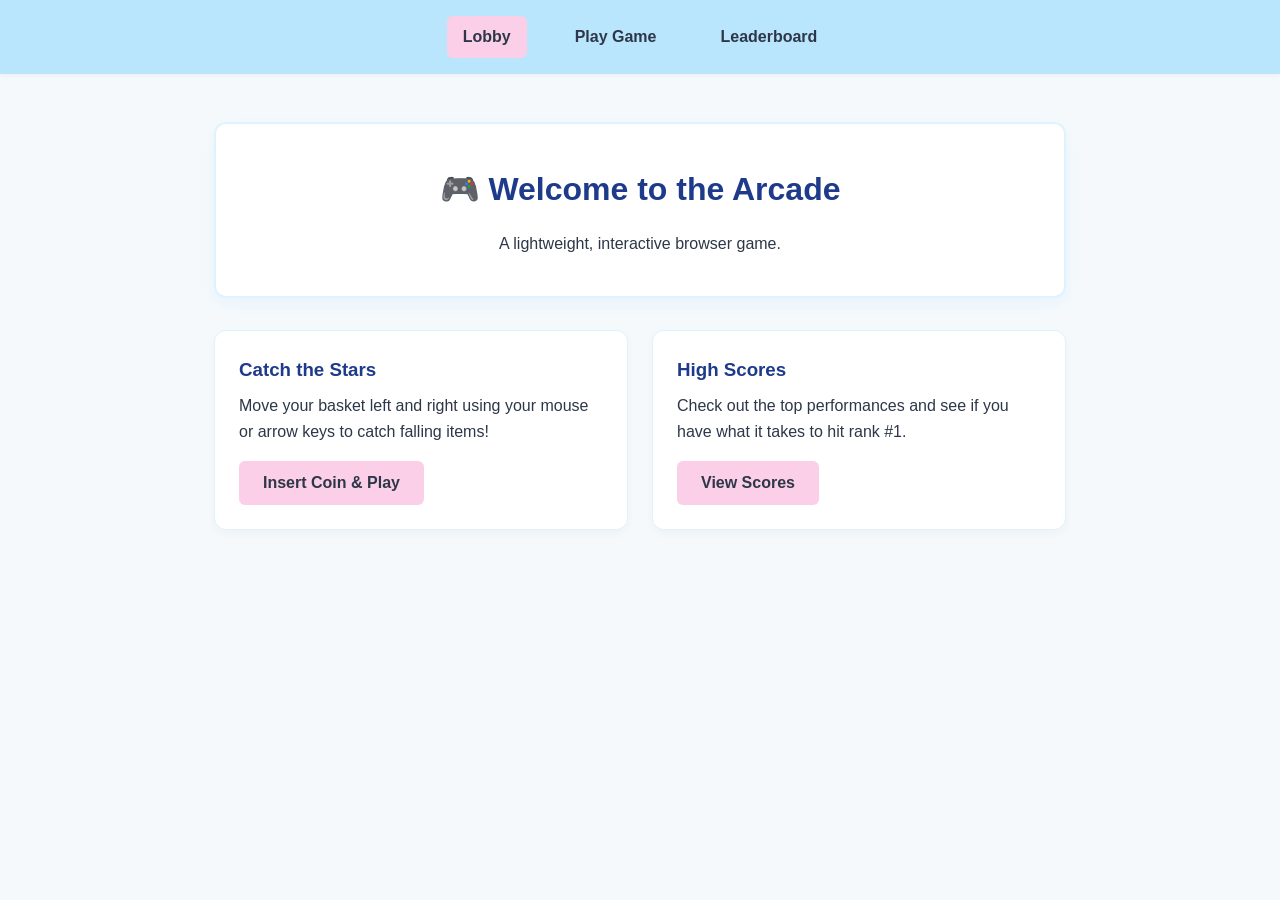
<file: index.html>
<!DOCTYPE html>
<html lang="en">
<head>
    <meta charset="UTF-8">
    <meta name="viewport" content="width=device-width, initial-scale=1.0">
    <title>Pastel Arcade - Home</title>
    <link rel="stylesheet" href="style.css">
</head>
<body>
    <nav class="navbar">
        <a href="index.html" class="active">Lobby</a>
        <a href="game.html">Play Game</a>
        <a href="leaderboard.html">Leaderboard</a>
    </nav>

    <main class="container">
        <header class="welcome-box">
            <h1>🎮 Welcome to the Arcade</h1>
            <p>A lightweight, interactive browser game.</p>
        </header>

        <section class="card-grid">
            <div class="card">
                <h3>Catch the Stars</h3>
                <p>Move your basket left and right using your mouse or arrow keys to catch falling items!</p>
                <a href="game.html" class="btn">Insert Coin & Play</a>
            </div>
            <div class="card">
                <h3>High Scores</h3>
                <p>Check out the top performances and see if you have what it takes to hit rank #1.</p>
                <a href="leaderboard.html" class="btn">View Scores</a>
            </div>
        </section>
    </main>

    <script src="script.js"></script>
</body>
</html>
</file>
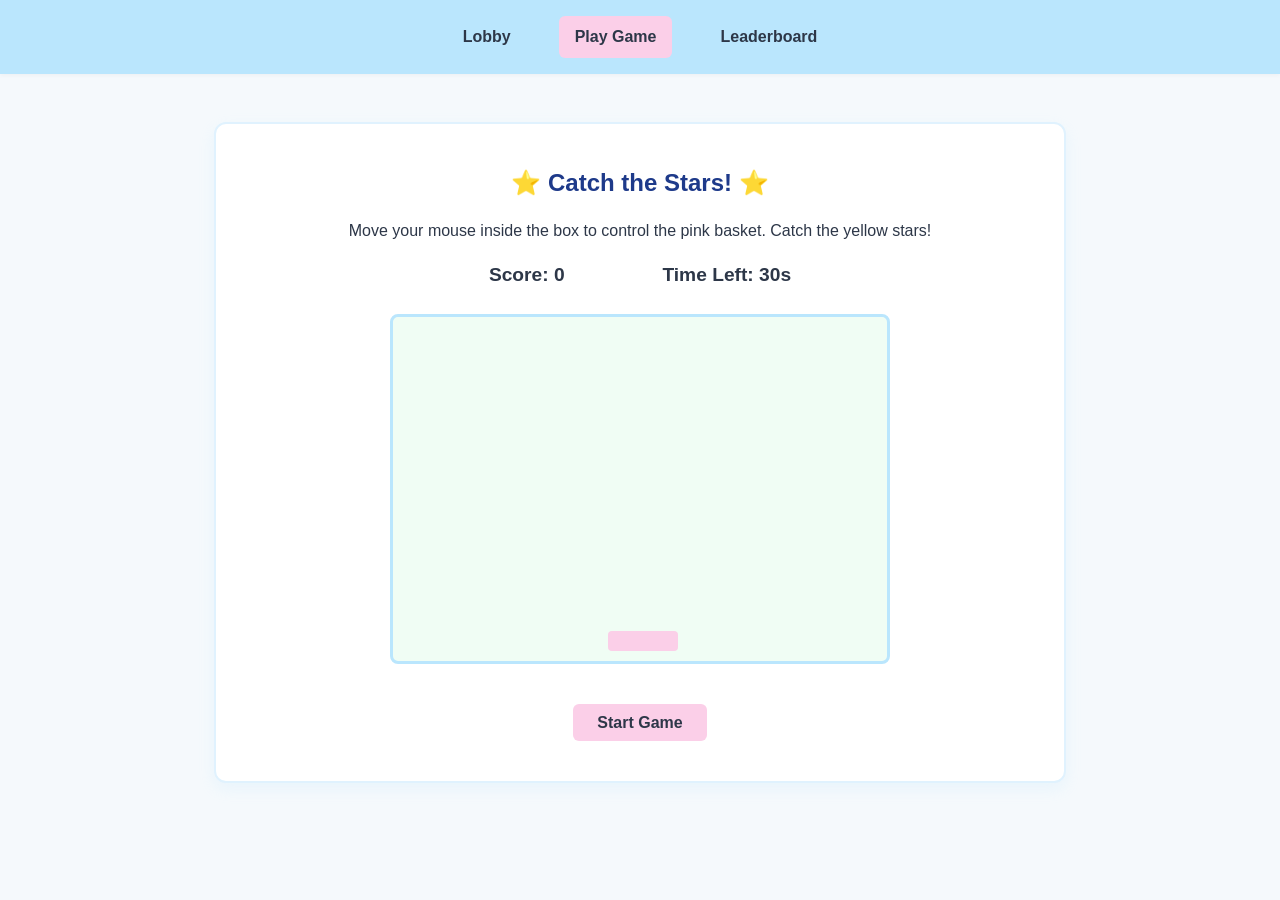
<file: game.html>
<!DOCTYPE html>
<html lang="en">
<head>
    <meta charset="UTF-8">
    <meta name="viewport" content="width=device-width, initial-scale=1.0">
    <title>Pastel Arcade - Play</title>
    <link rel="stylesheet" href="style.css">
</head>
<body>
    <nav class="navbar">
        <a href="index.html">Lobby</a>
        <a href="game.html" class="active">Play Game</a>
        <a href="leaderboard.html">Leaderboard</a>
    </nav>

    <main class="container">
        <div class="game-box">
            <h2>⭐ Catch the Stars! ⭐</h2>
            <p>Move your mouse inside the box to control the pink basket. Catch the yellow stars!</p>
            
            <div class="score-board">
                <span>Score: <strong id="score-val">0</strong></span>
                <span>Time Left: <strong id="time-val">30</strong>s</span>
            </div>

            <!-- The Game Window -->
            <div id="game-area">
                <div id="basket"></div>
                <div id="star"></div>
            </div>

            <button id="start-game-btn">Start Game</button>
        </div>
    </main>

    <script src="script.js"></script>
</body>
</html>
</file>
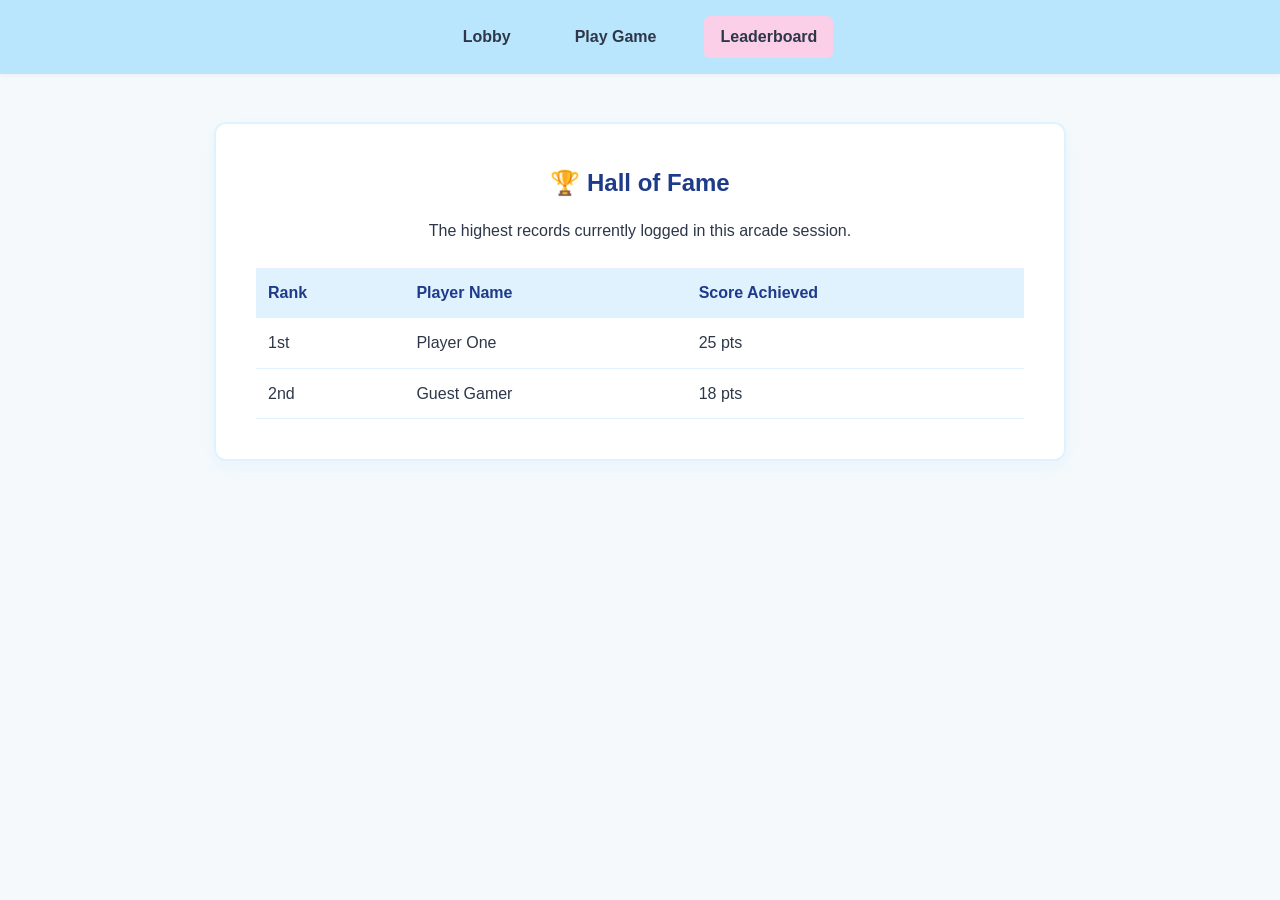
<file: leaderboard.html>
<!DOCTYPE html>
<html lang="en">
<head>
    <meta charset="UTF-8">
    <meta name="viewport" content="width=device-width, initial-scale=1.0">
    <title>Pastel Arcade - Leaderboard</title>
    <link rel="stylesheet" href="style.css">
</head>
<body>
    <nav class="navbar">
        <a href="index.html">Lobby</a>
        <a href="game.html">Play Game</a>
        <a href="leaderboard.html" class="active">Leaderboard</a>
    </nav>

    <main class="container">
        <section class="about-box">
            <h2>🏆 Hall of Fame</h2>
            <p>The highest records currently logged in this arcade session.</p>
            
            <div class="tech-table-wrapper">
                <table class="tech-table">
                    <thead>
                        <tr>
                            <th>Rank</th>
                            <th>Player Name</th>
                            <th>Score Achieved</th>
                        </tr>
                    </thead>
                    <tbody id="leaderboard-body">
                        <tr>
                            <td>1st</td>
                            <td>Player One</td>
                            <td>25 pts</td>
                        </tr>
                        <tr>
                            <td>2nd</td>
                            <td>Guest Gamer</td>
                            <td>18 pts</td>
                        </tr>
                    </tbody>
                </table>
            </div>
        </section>
    </main>

    <script src="script.js"></script>
</body>
</html>
</file>
<file: style.css>
* {
    margin: 0;
    padding: 0;
    box-sizing: border-box;
    font-family: 'Segoe UI', Tahoma, Geneva, Verdana, sans-serif;
}

body {
    background-color: #f5f9fc;
    color: #2d3748;
    line-height: 1.6;
}

/* Navigation Bar */
.navbar {
    background-color: #bae6fd; /* Pastel Blue */
    padding: 1rem 2rem;
    display: flex;
    justify-content: center;
    gap: 2rem;
    box-shadow: 0 2px 4px rgba(0,0,0,0.03);
}

.navbar a {
    color: #2d3748;
    text-decoration: none;
    font-weight: 600;
    padding: 0.5rem 1rem;
    border-radius: 6px;
    transition: all 0.3s ease;
}

.navbar a:hover, .navbar a.active {
    background-color: #fbcfe8; /* Pastel Pink */
    color: #2d3748;
}

/* Container Structure */
.container {
    max-width: 900px;
    margin: 3rem auto;
    padding: 0 1.5rem;
}

/* Typography & Layout Blocks */
.welcome-box, .game-box, .about-box {
    background: #ffffff;
    padding: 2.5rem;
    border-radius: 12px;
    box-shadow: 0 6px 15px rgba(186, 230, 253, 0.2);
    margin-bottom: 2rem;
    text-align: center;
    border: 2px solid #e0f2fe;
}

h1, h2 {
    color: #1e3a8a;
    margin-bottom: 1rem;
}

/* Card Grid Configuration */
.card-grid {
    display: flex;
    gap: 1.5rem;
    margin-top: 2rem;
}

.card {
    flex: 1;
    background: #ffffff;
    padding: 1.5rem;
    border-radius: 12px;
    box-shadow: 0 4px 10px rgba(0,0,0,0.03);
    border-top: 5px solid #fef08a; /* Pastel Yellow */
    border: 1px solid #e0f2fe;
}

.card h3 {
    margin-bottom: 0.5rem;
    color: #1e3a8a;
}

.btn, #start-game-btn {
    display: inline-block;
    margin-top: 1rem;
    background-color: #fbcfe8; /* Pastel Pink */
    color: #2d3748;
    padding: 0.6rem 1.5rem;
    text-decoration: none;
    border-radius: 6px;
    font-size: 1rem;
    font-weight: 600;
    border: none;
    cursor: pointer;
    transition: all 0.2s;
}

.btn:hover, #start-game-btn:hover {
    background-color: #f472b6;
    color: #fff;
}

/* --- GAME ENGINE GRAPHICS --- */
.score-board {
    display: flex;
    justify-content: space-around;
    max-width: 400px;
    margin: 1rem auto;
    font-size: 1.2rem;
    font-weight: bold;
}

#game-area {
    width: 100%;
    max-width: 500px;
    height: 350px;
    background-color: #f0fdf4; /* Soft Pastel Green */
    margin: 1.5rem auto;
    border-radius: 8px;
    position: relative;
    overflow: hidden;
    border: 3px solid #bae6fd;
    cursor: none; /* Hides mouse cursor when inside game area */
}

#basket {
    width: 70px;
    height: 20px;
    background-color: #fbcfe8; /* Pastel Pink Basket */
    border-radius: 4px;
    position: absolute;
    bottom: 10px;
    left: 215px; /* Centered initially */
}

#star {
    width: 25px;
    height: 25px;
    background-color: #fef08a; /* Pastel Yellow Star */
    border-radius: 50%; /* Circle shape */
    position: absolute;
    top: -30px;
    left: 200px;
    box-shadow: 0 0 8px rgba(254, 240, 138, 0.8);
    display: none; /* Hidden until game starts */
}

/* Leaderboard Table Styles */
.tech-table-wrapper {
    overflow-x: auto;
    margin-top: 1.5rem;
}

.tech-table {
    width: 100%;
    border-collapse: collapse;
    text-align: left;
}

.tech-table th, .tech-table td {
    padding: 0.75rem;
    border-bottom: 1px solid #e0f2fe;
}

.tech-table th {
    background-color: #e0f2fe;
    color: #1e3a8a;
}
</file>
